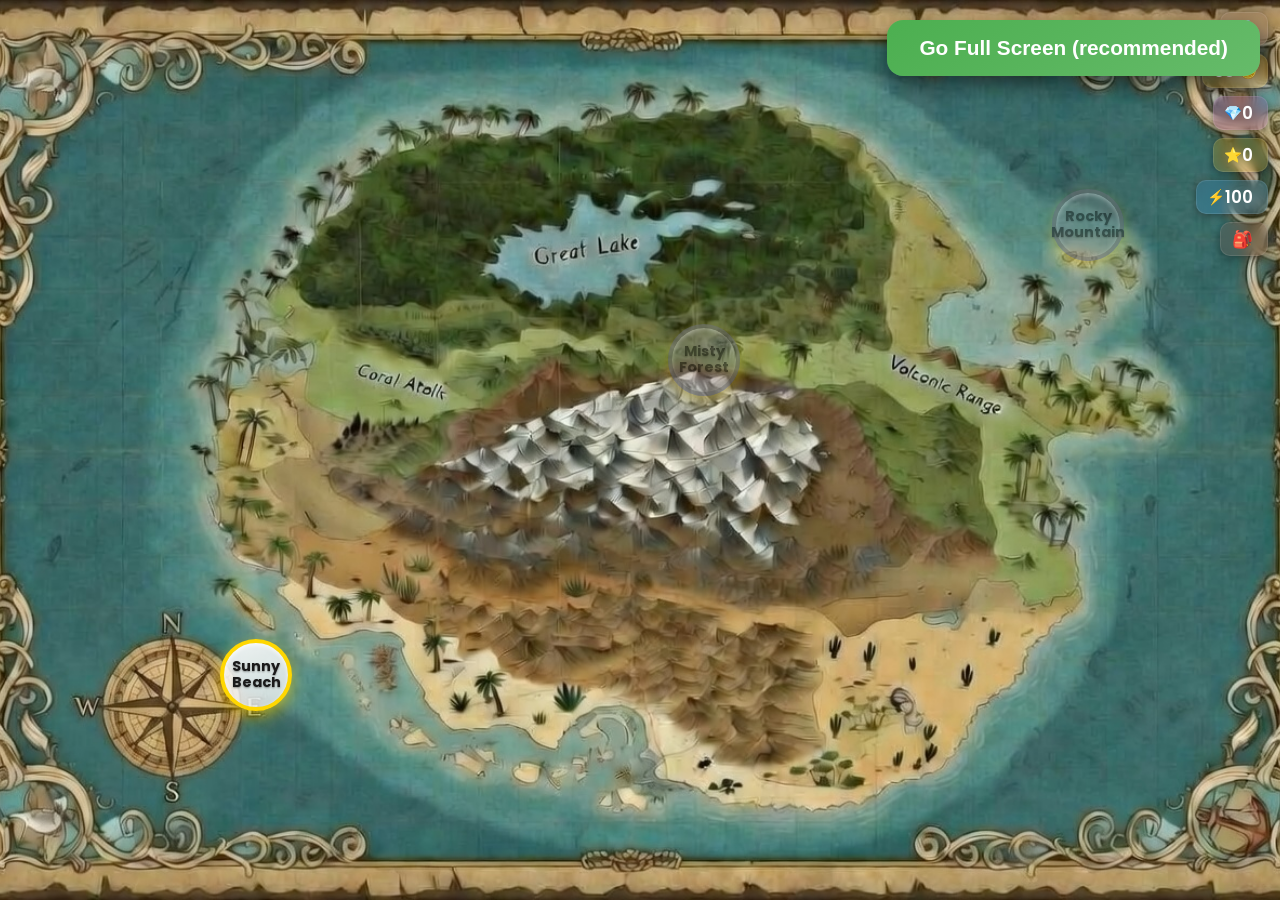
<file: index.html>
<!DOCTYPE html>
<html lang="en">
<head>
  <meta charset="UTF-8">
  <meta name="viewport" content="width=device-width, initial-scale=1.0, maximum-scale=1.0, user-scalable=no, viewport-fit=cover">

  <!-- Mobile / PWA hints -->
  <meta name="theme-color" content="#2E7D32">
  <meta name="apple-mobile-web-app-capable" content="yes">
  <meta name="apple-mobile-web-app-status-bar-style" content="black-translucent">
  <meta name="mobile-web-app-capable" content="yes">

  <title>Guerrilla Gardening</title>

  <!-- PWA manifest (leave included for now – create manifest.json later) -->
  <link rel="manifest" href="manifest.json">

  <!-- Icons (placeholders – replace with real files later) -->
  <link rel="icon" href="assets/icon-192.png" sizes="192x192">
  <link rel="apple-touch-icon" href="assets/icon-192.png">

  <!-- Fonts (optional) -->
  <link href="https://fonts.googleapis.com/css2?family=Poppins:wght@700;800&display=swap" rel="stylesheet">

  <link rel="stylesheet" href="styles.css">
</head>
<body>

  <!-- Fullscreen trigger button – visible until fullscreen is activated -->
  <button id="fullscreen-btn">Go Full Screen (recommended)</button>

  <!-- Portrait orientation warning overlay -->
  <div id="portrait-warning">
    Please rotate your device to landscape mode for the best experience
  </div>

  <!-- Fixed UI overlay – always visible -->
 <div id="ui-overlay">
  <!-- Single vertical stack – all HUD elements together on right -->
  <div class="hud-right-stack">
    <!-- Toolbox (top) -->
    <div class="hud-badge hud-toolbox">
      <span id="toolbox-icon">🛠️</span>
    </div>

    <!-- Coins -->
    <div class="hud-badge hud-coins">
      <span id="coins-display">0</span> 🪙
    </div>

    <!-- Diamonds -->
    <div class="hud-badge hud-diamonds">
      💎 <span id="diamonds-display">0</span>
    </div>

    <!-- Stars -->
    <div class="hud-badge hud-stars">
      ⭐ <span id="stars-display">0</span>
    </div>

    <!-- Energy -->
    <div class="hud-badge hud-energy">
      ⚡ <span id="energy-display">100</span>
    </div>

    <!-- Inventory (bottom) -->
    <div class="hud-badge hud-inventory">
      <span id="inventory-icon">🎒</span>
    </div>
  </div>
</div>
  <!-- Main game viewport -->
  <div id="map-viewport">
    <div id="map-container">
      <div id="game-container">
        <!-- All dynamic content is injected here -->
      </div>
    </div>
  </div>

<script type="module" src="js/main.js">
  if ('serviceWorker' in navigator) {
    window.addEventListener('load', () => {
      navigator.serviceWorker.register('/guerrilla-gardeningv2/sw.js')
        .then(reg => {
          console.log('Service Worker registered with scope:', reg.scope);
        })
        .catch(err => {
          console.error('Service Worker registration failed:', err);
        });
    });
  }
</script>
</body>
</html>
</file>
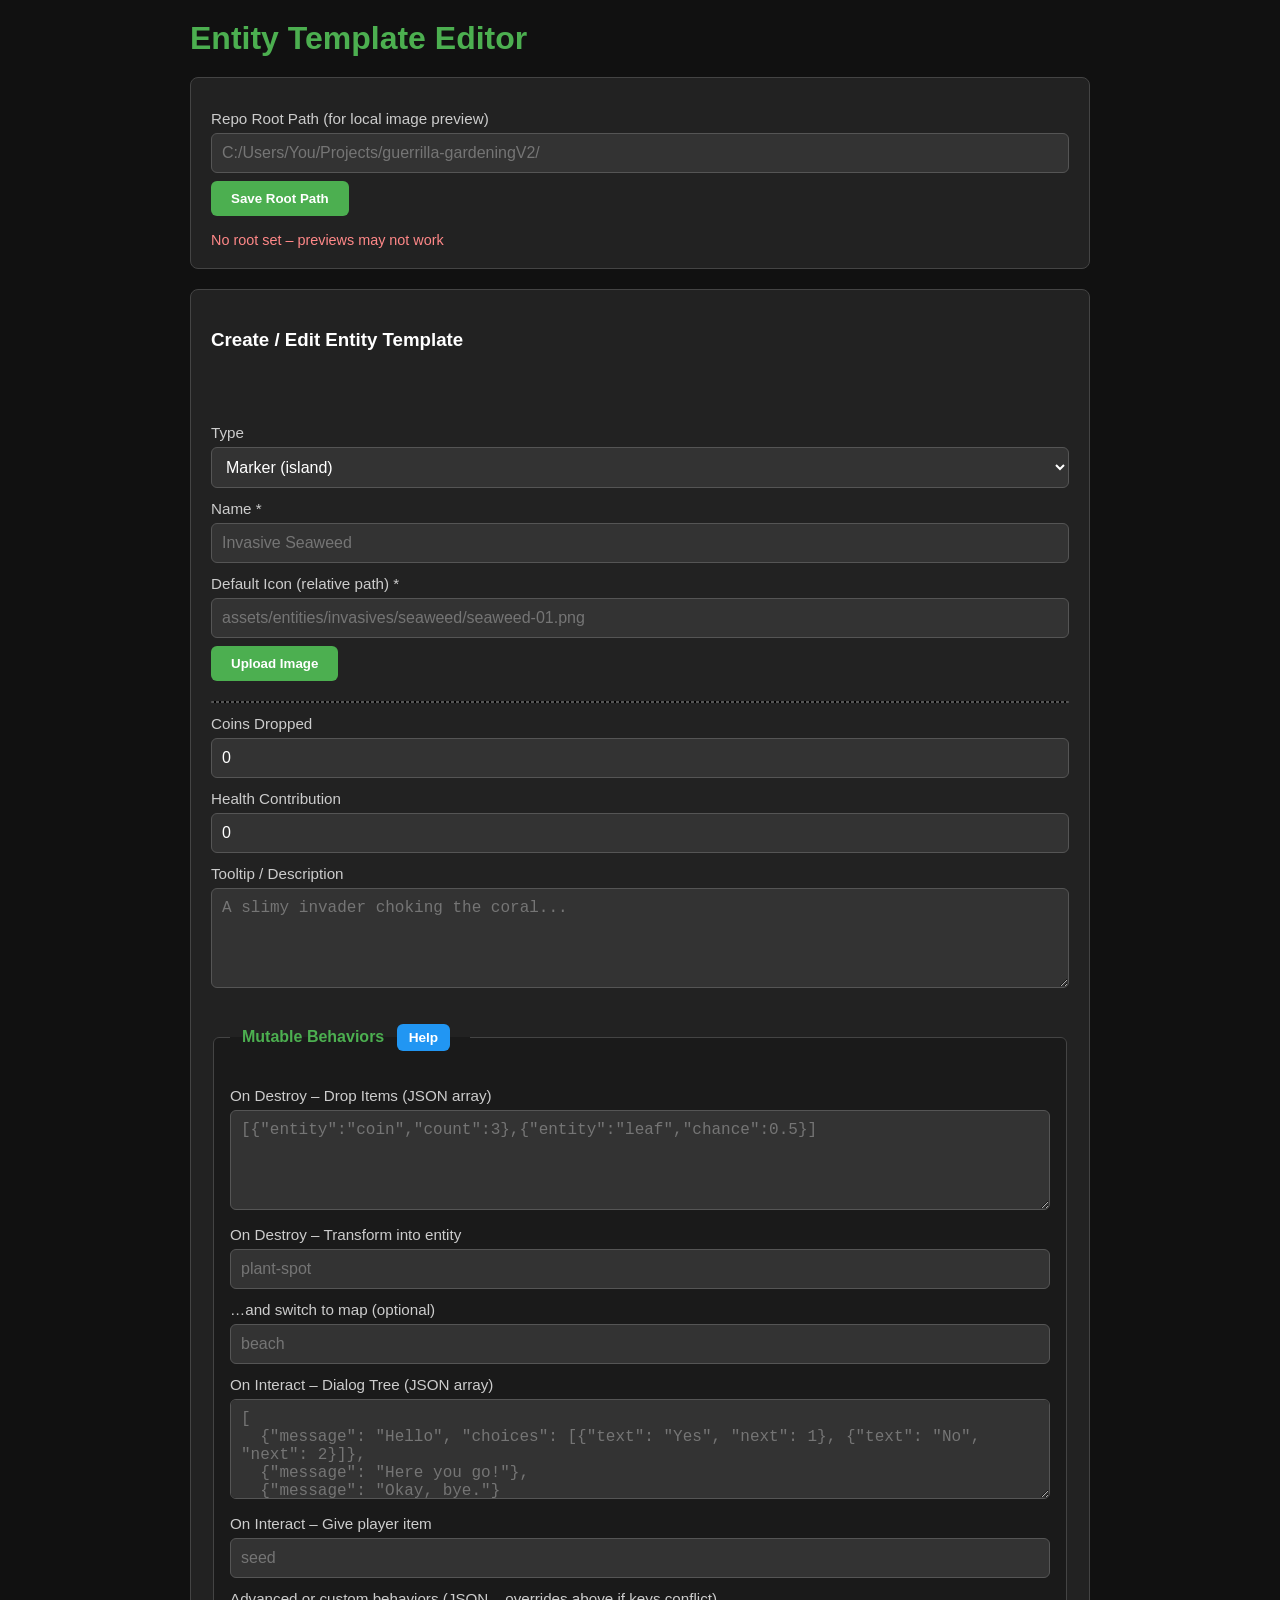
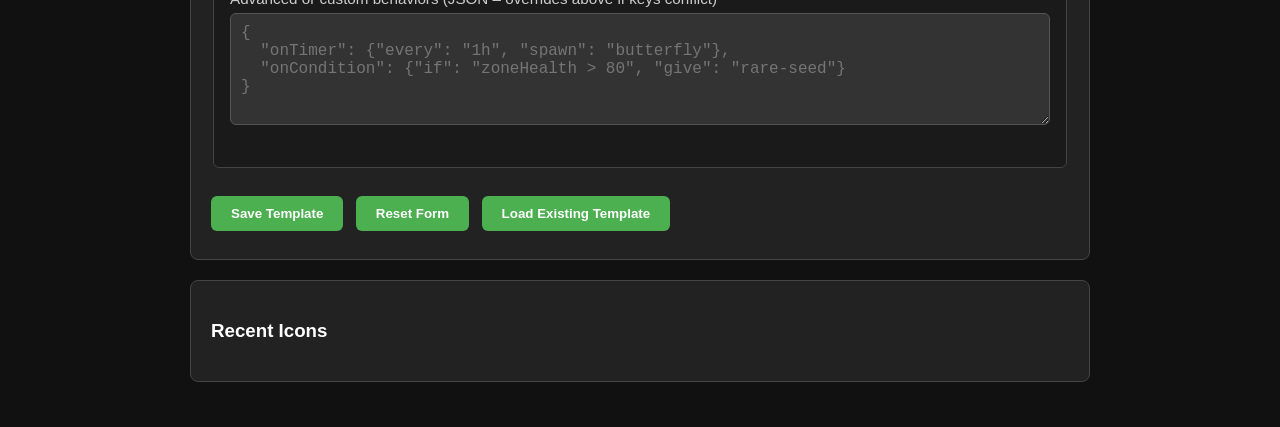
<file: edit-entities.html>
<!DOCTYPE html>
<html lang="en">
<head>
<meta charset="UTF-8" />
<title>Guerrilla Gardening - Entity Template Editor</title>
<style>
  body {
    margin: 0;
    font-family: Arial, sans-serif;
    background: #111;
    color: white;
    min-height: 100vh;
    padding: 20px;
    box-sizing: border-box;
  }
  h1 { margin: 0 0 20px; color: #4CAF50; }
  .container { max-width: 900px; margin: 0 auto; }
  .section {
    background: #222;
    padding: 20px;
    border-radius: 8px;
    margin-bottom: 20px;
    border: 1px solid #444;
  }
  label { display: block; margin: 12px 0 6px; font-size: 0.95rem; color: #ccc; }
  input[type="text"], input[type="number"], select, textarea {
    width: 100%;
    padding: 10px;
    background: #333;
    border: 1px solid #555;
    border-radius: 6px;
    color: white;
    font-size: 1rem;
    box-sizing: border-box;
  }
  textarea { min-height: 100px; resize: vertical; }
  button {
    padding: 10px 20px;
    margin: 8px 8px 8px 0;
    border: none;
    border-radius: 6px;
    background: #4CAF50;
    color: white;
    font-weight: bold;
    cursor: pointer;
  }
  button:hover { background: #66BB6A; }
  button.danger { background: #c62828; }
  button.danger:hover { background: #e53935; }
  #icon-preview {
    margin-top: 12px;
    max-height: 180px;
    overflow: hidden;
    border: 1px dashed #555;
    border-radius: 6px;
    background: #000;
    text-align: center;
  }
  #icon-preview img {
    max-width: 100%;
    max-height: 180px;
    object-fit: contain;
  }
  #error, #success { font-size: 0.9rem; margin: 8px 0; min-height: 1.2em; }
  #error { color: #ff7777; }
  #success { color: #88ff88; }
  #recent-files { margin-top: 12px; }
  .recent-item {
    padding: 8px;
    background: #333;
    margin: 4px 0;
    border-radius: 6px;
    cursor: pointer;
    font-size: 0.9rem;
  }
  .recent-item:hover { background: #444; }
  fieldset { border:1px solid #444; padding:16px; border-radius:6px; background:#1a1a1a; margin-top:24px; }
  legend { padding:0 12px; font-weight:bold; color:#4CAF50; }
  #mutable-validation { font-size:0.85rem; min-height:1.2em; margin-top:6px; }
  #help-btn { background:#2196F3; font-size:0.85rem; padding:6px 12px; margin-left:8px; }
  #help-btn:hover { background:#42A5F5; }
  #overlay {
    display: none;
    position: fixed;
    inset: 0;
    background: rgba(0,0,0,0.7);
    z-index: 999;
  }
  #help-modal {
    display: none;
    position: fixed;
    top: 50%;
    left: 50%;
    transform: translate(-50%, -50%);
    background: #222;
    padding: 24px;
    border-radius: 12px;
    border: 1px solid #444;
    max-width: 80%;
    max-height: 80vh;
    overflow-y: auto;
    box-shadow: 0 0 20px rgba(0,0,0,0.8);
    z-index: 1000;
  }
  #help-modal h3 { color: #4CAF50; margin-bottom: 16px; }
  #help-modal pre { background: #333; padding: 12px; border-radius: 6px; overflow-x: auto; font-size: 0.9rem; }
  #help-modal ul { margin-left: 20px; }
  #close-help { background: #c62828; margin-top: 16px; float: right; }
</style>
</head>
<body>

<div class="container">
  <h1>Entity Template Editor</h1>

  <div class="section">
    <label>Repo Root Path (for local image preview)</label>
    <input type="text" id="repo-root" placeholder="C:/Users/You/Projects/guerrilla-gardeningV2/" />
    <button id="save-root">Save Root Path</button>
    <div id="root-status" style="margin-top:8px; font-size:0.9rem;"></div>
  </div>

  <div class="section">
    <h3>Create / Edit Entity Template</h3>
    <div id="error" class="error"></div>
    <div id="success"></div>

    <label>Type</label>
    <select id="temp-type">
      <option value="marker">Marker (island)</option>
      <option value="invasive">Invasive</option>
      <option value="pickup">Pickup</option>
      <option value="transition">Zone Transition</option>
      <option value="critter">Critter / NPC</option>
      <option value="plant-spot">Plant Spot</option>
      <option value="seed">Seed</option>
    </select>

    <label>Name *</label>
    <input type="text" id="temp-name" placeholder="Invasive Seaweed" required />

    <label>Default Icon (relative path) *</label>
    <input type="text" id="temp-icon" placeholder="assets/entities/invasives/seaweed/seaweed-01.png" required />
    <button id="icon-upload-btn">Upload Image</button>
    <input type="file" id="icon-upload" accept="image/*" style="display:none;" />
    <div id="icon-preview"></div>

    <label>Coins Dropped</label>
    <input type="number" id="temp-coins" min="0" value="0" step="1" />

    <label>Health Contribution</label>
    <input type="number" id="temp-health" min="0" value="0" step="1" />

    <label>Tooltip / Description</label>
    <textarea id="temp-tooltip" placeholder="A slimy invader choking the coral..."></textarea>

    <fieldset>
      <legend>Mutable Behaviors <button id="help-btn">Help</button></legend>

      <label>On Destroy – Drop Items (JSON array)</label>
      <textarea id="mutable-drop" rows="3" placeholder='[{"entity":"coin","count":3},{"entity":"leaf","chance":0.5}]'></textarea>

      <label>On Destroy – Transform into entity</label>
      <input type="text" id="mutable-transform-to" placeholder="plant-spot" />

      <label>…and switch to map (optional)</label>
      <input type="text" id="mutable-transform-map" placeholder="beach" />

      <label>On Interact – Dialog Tree (JSON array)</label>
      <textarea id="mutable-dialog" rows="4" placeholder='[
  {"message": "Hello", "choices": [{"text": "Yes", "next": 1}, {"text": "No", "next": 2}]},
  {"message": "Here you go!"},
  {"message": "Okay, bye."}
]'></textarea>

      <label>On Interact – Give player item</label>
      <input type="text" id="mutable-give-item" placeholder="seed" />

      <label>Advanced or custom behaviors (JSON – overrides above if keys conflict)</label>
      <textarea id="temp-mutable" rows="5" placeholder='{
  "onTimer": {"every": "1h", "spawn": "butterfly"},
  "onCondition": {"if": "zoneHealth > 80", "give": "rare-seed"}
}'></textarea>
      <div id="mutable-validation"></div>
    </fieldset>

    <div style="margin-top:20px;">
      <button id="save-template">Save Template</button>
      <button id="clear-form">Reset Form</button>
      <button id="load-template-btn">Load Existing Template</button>
      <input type="file" id="load-template" accept=".json" style="display:none;" />
    </div>
  </div>

  <div class="section">
    <h3>Recent Icons</h3>
    <div id="recent-files"></div>
  </div>
</div>

<div id="overlay" onclick="closeHelp()"></div>
<div id="help-modal">
  <h3>Advanced Mutable Behaviors JSON</h3>

  <p>This textarea lets you define custom or complex behaviors that extend or override the structured fields. Use valid JSON object format. Keys are events/actions, values are objects with details.</p>

  <p><strong>Basic Syntax</strong>:</p>
  <pre>{
  "onEvent": {
    "action": "value",
    "anotherAction": {"key": "detail"}
  }
}</pre>

  <p><strong>Common Events</strong>:</p>
  <ul>
    <li>"onDestroy": Triggers when entity is destroyed/removed</li>
    <li>"onInteract": Triggers on player tap</li>
    <li>"onTimer": Time-based (e.g., growth)</li>
    <li>"onCondition": Conditional checks</li>
  </ul>

  <p><strong>Common Actions</strong>:</p>
  <ul>
    <li>"drop": Array of items to drop (overrides structured drop field)</li>
    <li>"transform": Object with "to" (new entity) and optional "map" (switch map)</li>
    <li>"dialogTree": Array of dialog nodes (overrides structured dialog)</li>
    <li>"giveItem": String of item to add to inventory (overrides structured give)</li>
    <li>"spawn": String of entity to spawn</li>
    <li>"every": String like "1h" for timers</li>
    <li>"if": String condition like "zoneHealth > 80"</li>
  </ul>

  <p><strong>Dialog Tree Examples – Ready to Copy-Paste</strong></p>

  <p><strong>1. Simple linear dialog</strong></p>
  <pre id="dlg1">[
  {"message": "The ancient tree whispers..."},
  {"message": "Protect the island, young gardener."},
  {"message": "Take this seed as thanks."}
]</pre>
  <button onclick="copyToClipboard('dlg1')">Copy</button>

  <p><strong>2. One question with two endings</strong></p>
  <pre id="dlg2">[
  {
    "message": "Do you want to help restore the beach?",
    "choices": [
      {"text": "Yes, show me how!", "next": 1},
      {"text": "Not now", "next": 2}
    ]
  },
  {"message": "Great! Here's a watering can."},
  {"message": "Come back when you're ready."}
]</pre>
  <button onclick="copyToClipboard('dlg2')">Copy</button>

  <p><strong>3. Branching with item reward</strong></p>
  <pre id="dlg3">[
  {
    "message": "The forest is choked with vines...",
    "choices": [
      {"text": "I'll clear them!", "next": 1, "giveItem": "shovel"},
      {"text": "I can't right now", "next": 2}
    ]
  },
  {"message": "Thank you! Take this shovel and start cutting."},
  {"message": "The vines grow stronger each day... good luck."}
]</pre>
  <button onclick="copyToClipboard('dlg3')">Copy</button>

  <p><strong>4. Multi-step conversation</strong></p>
  <pre id="dlg4">[
  {
    "message": "Who goes there?",
    "choices": [
      {"text": "Just a gardener", "next": 1},
      {"text": "A warrior!", "next": 3},
      {"text": "Leave me alone", "next": 2}
    ]
  },
  {"message": "Ah, a friend of the earth. Take this leaf."},
  {"message": "As you wish..."},
  {
    "message": "A warrior? Prove it — defeat the thistle!",
    "choices": [
      {"text": "Challenge accepted!", "next": 4},
      {"text": "Maybe later", "next": 2}
    ]
  },
  {"message": "Return when the thistle is gone."}
]</pre>
  <button onclick="copyToClipboard('dlg4')">Copy</button>

  <p><strong>5. Complex conditional NPC dialog</strong></p>
  <pre id="dlg5">[
  {
    "message": "Have you cleared the beach yet?",
    "choices": [
      {
        "text": "Yes!",
        "condition": "zoneHealth.beach > 70",
        "next": 1,
        "giveItem": "rare-seed"
      },
      {
        "text": "Not yet",
        "next": 2
      }
    ]
  },
  {"message": "Wonderful! Here's a rare seed for your efforts."},
  {"message": "Come back when the beach is healthier."}
]</pre>
  <button onclick="copyToClipboard('dlg5')">Copy</button>

  <p><strong>Tips for dialog trees</strong>:</p>
  <ul>
    <li>"message": What is said</li>
    <li>"choices": Array of player options</li>
    <li>"text": What player sees</li>
    <li>"next": Index of next node (0 = first message)</li>
    <li>Optional: "giveItem", "condition", etc. inside choices</li>
    <li>No choices = linear dialog (click to continue)</li>
  </ul>

  <p><strong>Validation & Errors</strong>:</p>
  <ul>
    <li>Invalid JSON in advanced area is ignored (warning shown)</li>
    <li>Use jsonlint.com if syntax is tricky</li>
    <li>Game must implement support for new keys (e.g., "condition")</li>
  </ul>

  <button id="close-help">Close</button>
</div>

<script>
// ─── State ──────────────────────────────────────────────────────────────────────
let currentEditingId = null;
let repoRoot = localStorage.getItem('repoRoot') || '';
let recentFiles = JSON.parse(localStorage.getItem('recentFiles') || '[]');

// ─── Path Normalization ────────────────────────────────────────────────────────
function normalizeToRelative(rawPath) {
  if (!rawPath) return '';
  let path = rawPath.trim();
  path = path.replace(/^["']+/, '').replace(/["']+$/, '');
  path = path.replace(/^file:\/{2,3}/i, '');
  path = path.replace(/\\/g, '/');

  if (repoRoot) {
    const normalizedRoot = repoRoot.replace(/\\/g, '/').replace(/\/+$/, '');
    if (path.includes(normalizedRoot)) {
      path = path.split(normalizedRoot)[1] || path;
      path = path.replace(/^[/\\]+/, '');
    }
  }

  if (!path.startsWith('assets/') && path.includes('assets')) {
    path = 'assets/' + path.split('assets')[1].replace(/^[/\\]+/, '');
  }

  return path;
}

function updateRootStatus() {
  const status = document.getElementById("root-status");
  status.textContent = repoRoot ? `Root set: ${repoRoot}` : "No root set – previews may not work";
  status.style.color = repoRoot ? "#8f8" : "#f88";
}

// ─── Save Repo Root ────────────────────────────────────────────────────────────
document.getElementById("save-root").addEventListener("click", () => {
  let val = document.getElementById("repo-root").value.trim();
  val = val.replace(/\\/g, '/').replace(/\/+$/, '');
  localStorage.setItem('repoRoot', val);
  repoRoot = val;
  updateRootStatus();
});

// ─── Recent Files ──────────────────────────────────────────────────────────────
function addToRecent(path) {
  path = normalizeToRelative(path);
  if (!path) return;
  recentFiles = recentFiles.filter(p => p !== path);
  recentFiles.unshift(path);
  recentFiles = recentFiles.slice(0, 10);
  localStorage.setItem('recentFiles', JSON.stringify(recentFiles));
  renderRecentFiles();
}

function renderRecentFiles() {
  const container = document.getElementById("recent-files");
  container.innerHTML = "";
  recentFiles.forEach(path => {
    const item = document.createElement("div");
    item.className = "recent-item";
    item.textContent = path;
    item.title = "Click to load into icon field";
    item.addEventListener("click", () => {
      document.getElementById("temp-icon").value = path;
      loadImagePreview(path);
    });
    container.appendChild(item);
  });
}

// ─── Load Image Preview ────────────────────────────────────────────────────────
function loadImagePreview(relativePath) {
  const preview = document.getElementById("icon-preview");
  preview.innerHTML = "";
  if (!relativePath) return;

  let fullUrl = relativePath;
  if (repoRoot && !relativePath.startsWith('http') && !relativePath.startsWith('data:')) {
    fullUrl = `file:///${repoRoot}/${relativePath}`;
  }

  const img = document.createElement("img");
  img.src = fullUrl;
  img.alt = "Icon preview";
  img.style.maxWidth = "100%";
  img.style.maxHeight = "180px";
  img.style.objectFit = "contain";

  img.onerror = () => {
    preview.innerHTML = `<p style="color:#f88; padding:10px;">Cannot load preview<br>(check path or repo root)</p>`;
  };

  preview.appendChild(img);
}

// ─── Live Normalization + Preview + Recent on Icon Field ──────────────────────
const iconInput = document.getElementById("temp-icon");

["input", "change", "paste"].forEach(eventType => {
  iconInput.addEventListener(eventType, (e) => {
    if (eventType === "paste") {
      setTimeout(processIconInput, 0);
    } else {
      processIconInput();
    }
  });
});

function processIconInput() {
  const raw = iconInput.value;
  const cleaned = normalizeToRelative(raw);
  if (cleaned !== raw) {
    iconInput.value = cleaned;
  }
  loadImagePreview(cleaned);
  addToRecent(cleaned);
}

// ─── Upload Image ──────────────────────────────────────────────────────────────
document.getElementById("icon-upload-btn").addEventListener("click", () => {
  document.getElementById("icon-upload").click();
});

document.getElementById("icon-upload").addEventListener("change", (e) => {
  const file = e.target.files[0];
  if (!file) return;

  const previewUrl = URL.createObjectURL(file);
  document.getElementById("icon-preview").innerHTML = `<img src="${previewUrl}" alt="preview">`;

  let relative = normalizeToRelative(file.path || file.name);
  if (!relative.includes('assets/')) {
    relative = `assets/entities/uploaded/${file.name}`;
  }

  iconInput.value = relative;
  addToRecent(relative);
});

// ─── Live Validation for Advanced Textarea ────────────────────────────────────
document.getElementById("temp-mutable").addEventListener("input", () => {
  const ta = document.getElementById("temp-mutable");
  const msg = document.getElementById("mutable-validation");
  const text = ta.value.trim();
  if (!text) {
    msg.textContent = "";
    return;
  }
  try {
    JSON.parse(text);
    msg.textContent = "Advanced JSON valid ✓";
    msg.style.color = "#88ff88";
  } catch (err) {
    msg.textContent = "Invalid JSON: " + err.message;
    msg.style.color = "#ff7777";
  }
});

// ─── Help Modal ────────────────────────────────────────────────────────────────
function openHelp() {
  document.getElementById("overlay").style.display = "block";
  document.getElementById("help-modal").style.display = "block";
}

function closeHelp() {
  document.getElementById("overlay").style.display = "none";
  document.getElementById("help-modal").style.display = "none";
}

document.getElementById("help-btn").addEventListener("click", openHelp);
document.getElementById("close-help").addEventListener("click", closeHelp);

// ─── Save Template ─────────────────────────────────────────────────────────────
document.getElementById("save-template").addEventListener("click", () => {
  const name = document.getElementById("temp-name").value.trim();
  const icon = normalizeToRelative(document.getElementById("temp-icon").value.trim());

  if (!name || !icon) {
    document.getElementById("error").textContent = "Name and Icon path are required.";
    return;
  }

  document.getElementById("error").textContent = "";

  // Collect structured mutable
  const mutable = {
    onDestroy: {
      drop: safeParse(document.getElementById("mutable-drop").value),
      transform: {
        to: document.getElementById("mutable-transform-to").value.trim() || undefined,
        map: document.getElementById("mutable-transform-map").value.trim() || undefined
      }
    },
    onInteract: {
      dialogTree: safeParse(document.getElementById("mutable-dialog").value),
      giveItem: document.getElementById("mutable-give-item").value.trim() || undefined
    }
  };

  // Parse advanced JSON and merge (advanced overrides)
  let advanced = {};
  const advancedText = document.getElementById("temp-mutable").value.trim();
  if (advancedText) {
    try {
      advanced = JSON.parse(advancedText);
      mergeDeep(mutable, advanced);
    } catch (err) {
      document.getElementById("mutable-validation").textContent = "Advanced JSON invalid – ignored.";
      document.getElementById("mutable-validation").style.color = "#ff7777";
    }
  }

  const template = {
    type: document.getElementById("temp-type").value,
    name,
    icon,
    coins: parseInt(document.getElementById("temp-coins").value) || 0,
    health: parseInt(document.getElementById("temp-health").value) || 0,
    tooltip: document.getElementById("temp-tooltip").value.trim(),
    mutable
  };

  // Auto-suggest filename
  let suggested = name.toLowerCase().replace(/[^a-z0-9]/gi, '-') + '.json';
  suggested = prompt("Save template as:", suggested);

  if (!suggested) return;

  const blob = new Blob([JSON.stringify(template, null, 2)], { type: "application/json" });
  const url = URL.createObjectURL(blob);
  const a = document.createElement("a");
  a.href = url;
  a.download = suggested;
  a.click();
  URL.revokeObjectURL(url);

  document.getElementById("success").textContent = "Saved as " + suggested;
  setTimeout(() => document.getElementById("success").textContent = "", 4000);
});

// ─── Reset Form ────────────────────────────────────────────────────────────────
document.getElementById("clear-form").addEventListener("click", () => {
  document.getElementById("temp-type").value = "invasive";
  document.getElementById("temp-name").value = "";
  document.getElementById("temp-icon").value = "";
  document.getElementById("temp-coins").value = "0";
  document.getElementById("temp-health").value = "0";
  document.getElementById("temp-tooltip").value = "";
  document.getElementById("mutable-drop").value = "";
  document.getElementById("mutable-transform-to").value = "";
  document.getElementById("mutable-transform-map").value = "";
  document.getElementById("mutable-dialog").value = "";
  document.getElementById("mutable-give-item").value = "";
  document.getElementById("temp-mutable").value = "";
  document.getElementById("icon-preview").innerHTML = "";
  document.getElementById("error").textContent = "";
  document.getElementById("success").textContent = "Form reset.";
  document.getElementById("mutable-validation").textContent = "";
  setTimeout(() => document.getElementById("success").textContent = "", 2000);
});

// ─── Load Existing Template ────────────────────────────────────────────────────
document.getElementById("load-template-btn").addEventListener("click", () => {
  document.getElementById("load-template").click();
});

document.getElementById("load-template").addEventListener("change", (e) => {
  const file = e.target.files[0];
  if (!file) return;

  const reader = new FileReader();
  reader.onload = (ev) => {
    try {
      const template = JSON.parse(ev.target.result);

      document.getElementById("temp-type").value = template.type || "invasive";
      document.getElementById("temp-name").value = template.name || "";
      document.getElementById("temp-icon").value = template.icon || "";
      document.getElementById("temp-coins").value = template.coins || 0;
      document.getElementById("temp-health").value = template.health || 0;
      document.getElementById("temp-tooltip").value = template.tooltip || "";

      // Populate structured mutable
      const m = template.mutable || {};
      document.getElementById("mutable-drop").value = JSON.stringify(m.onDestroy?.drop || [], null, 2);
      document.getElementById("mutable-transform-to").value = m.onDestroy?.transform?.to || "";
      document.getElementById("mutable-transform-map").value = m.onDestroy?.transform?.map || "";
      document.getElementById("mutable-dialog").value = JSON.stringify(m.onInteract?.dialogTree || [], null, 2);
      document.getElementById("mutable-give-item").value = m.onInteract?.giveItem || "";

      // Advanced mutable
      const advanced = { ...m };
      delete advanced.onDestroy;
      delete advanced.onInteract;
      document.getElementById("temp-mutable").value = Object.keys(advanced).length > 0 ? JSON.stringify(advanced, null, 2) : "";

      processIconInput();

      document.getElementById("success").textContent = `Loaded: ${file.name}`;
      setTimeout(() => document.getElementById("success").textContent = "", 4000);
      document.getElementById("error").textContent = "";
      document.getElementById("mutable-validation").textContent = "";
    } catch (err) {
      document.getElementById("error").textContent = "Invalid template JSON: " + err.message;
      document.getElementById("success").textContent = "";
      console.error("Load error:", err);
    }
  };
  reader.readAsText(file);
});

// ─── Safe Parse ────────────────────────────────────────────────────────────────
function safeParse(text, defaultValue = []) {
  if (!text.trim()) return defaultValue;
  try {
    const parsed = JSON.parse(text);
    return parsed;
  } catch {
    return defaultValue;
  }
}

// ─── Merge Deep ────────────────────────────────────────────────────────────────
function mergeDeep(target, source) {
  for (const key in source) {
    if (source.hasOwnProperty(key)) {
      if (typeof source[key] === 'object' && source[key] !== null && !Array.isArray(source[key])) {
        target[key] = mergeDeep(target[key] || {}, source[key]);
      } else {
        target[key] = source[key];
      }
    }
  }
  return target;
}

// ─── Copy to Clipboard Helper ─────────────────────────────────────────────────
function copyToClipboard(elementId) {
  const text = document.getElementById(elementId).textContent;
  navigator.clipboard.writeText(text).then(() => {
    alert("Copied to clipboard!");
  }).catch(err => {
    console.error("Copy failed", err);
    alert("Copy failed – please select and copy manually.");
  });
}

// ─── Init ──────────────────────────────────────────────────────────────────────
updateRootStatus();
renderRecentFiles();
</script>
</body>
</html>
</file>
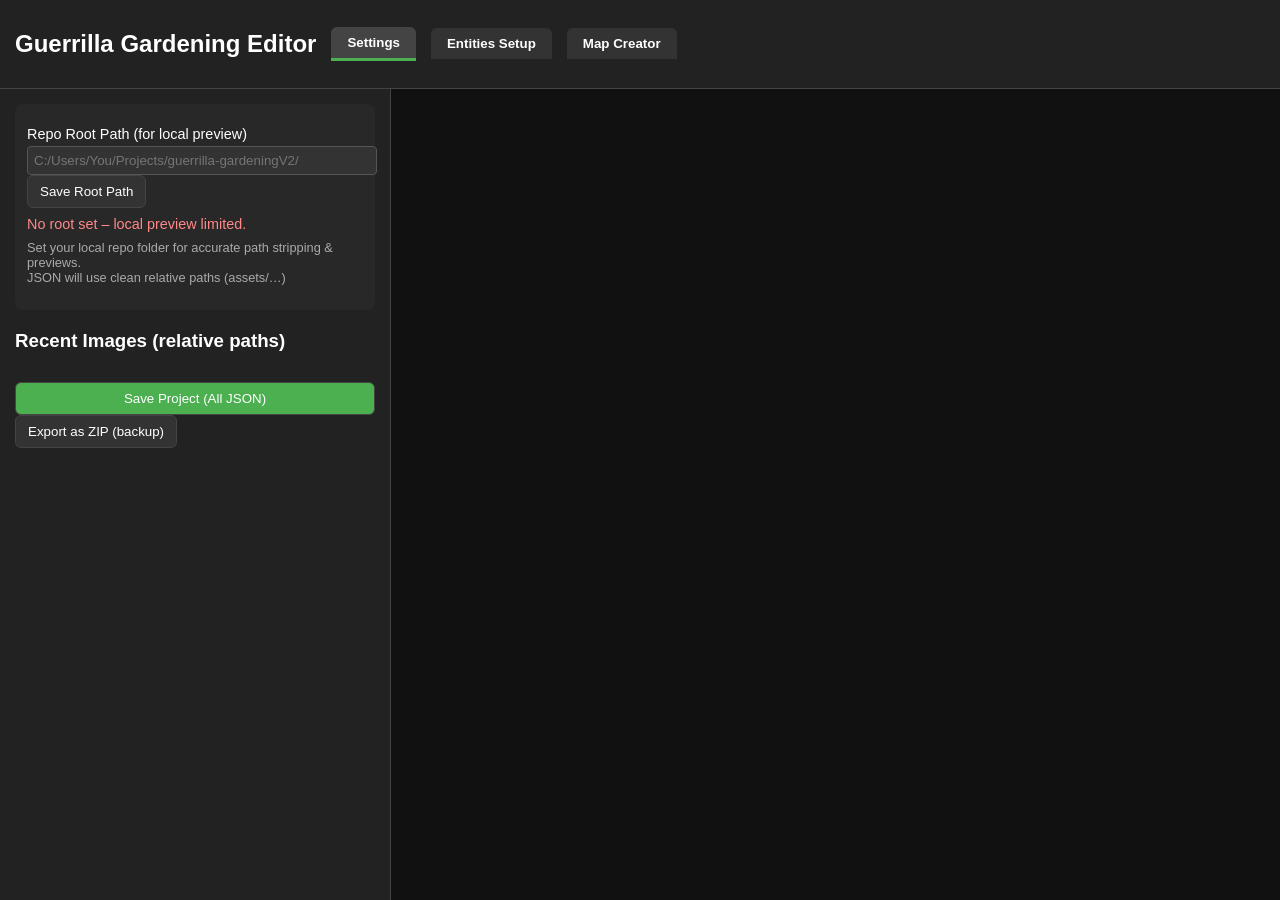
<file: editor.html>
<!DOCTYPE html>
<html lang="en">
<head>
<meta charset="UTF-8" />
<title>Guerrilla Gardening Editor - Full</title>
<style>
  body { margin:0; font-family:Arial,sans-serif; background:#111; color:white; height:100vh; display:flex; flex-direction:column; overflow:hidden; }
  header { background:#222; padding:10px 15px; display:flex; gap:15px; align-items:center; flex-wrap:wrap; border-bottom:1px solid #444; z-index:100; }
  button, input, select, textarea { padding:8px 12px; border-radius:6px; border:1px solid #444; background:#333; color:white; cursor:pointer; }
  button:hover { background:#444; }
  .tab-btn { padding:8px 16px; background:#333; border:none; border-radius:6px 6px 0 0; cursor:pointer; font-weight:bold; }
  .tab-btn.active { background:#444; border-bottom:3px solid #4CAF50; }
  #main { flex:1; display:flex; overflow:hidden; }
  #sidebar { width:360px; background:#222; padding:15px; overflow-y:auto; border-right:1px solid #444; }
  #template-list, #entity-list, #map-list { margin:15px 0; }
  .entity-item, .template-item, .map-item { padding:8px; margin:4px 0; background:#333; border-radius:6px; cursor:pointer; }
  .entity-item:hover, .template-item:hover, .map-item:hover { background:#444; }
  .entity-item.selected, .template-item.selected, .map-item.selected { background:#555; border-left:4px solid #4CAF50; }
  label { display:block; margin:10px 0 4px; font-size:0.9rem; }
  input[type="text"], input[type="number"], select, textarea { width:100%; padding:6px; background:#333; border:1px solid #555; color:white; border-radius:4px; }
  textarea { min-height:80px; resize:vertical; }
  #project-section { margin-bottom:20px; padding:12px; background:#282828; border-radius:8px; }
  #project-status { font-size:0.9rem; margin-top:8px; }
  #recent-files { margin-top:10px; }
  .recent-item { padding:6px; background:#333; margin:4px 0; border-radius:4px; cursor:pointer; font-size:0.85rem; }
  .recent-item:hover { background:#444; }
  #canvas-wrapper { flex:1; position:relative; overflow:hidden; background:#000; touch-action:none; }
  #canvas { position:absolute; inset:0; width:100%; height:100%; background-size:contain; background-position:center; background-repeat:no-repeat; transform-origin:0 0; transition:transform 0.1s ease-out; }
  .entity { position:absolute; cursor:move; min-width:40px; min-height:40px; background:rgba(0,255,100,0.6); border-radius:50%; border:3px solid #0f0; display:flex; align-items:center; justify-content:center; font-size:10px; font-weight:bold; color:black; box-shadow:0 0 8px rgba(0,0,0,0.6); user-select:none; z-index:10; overflow:hidden; }
  .entity img { width:100%; height:100%; object-fit:contain; }
  .entity.selected { border-color:yellow; box-shadow:0 0 12px yellow; }
  .entity.locked { background:rgba(150,150,150,0.6); border-color:gray; }
  .tab-content { flex:1; display:none; }
  .tab-content.active { display:flex; }
  .save-btn { background:#4CAF50 !important; margin-top:12px; width:100%; }
  .error { color:#ff7777; font-size:0.85rem; margin-top:4px; }
</style>
</head>
<body>

<header>
  <h2>Guerrilla Gardening Editor</h2>
  <button id="settings-tab" class="tab-btn active">Settings</button>
  <button id="entities-tab" class="tab-btn">Entities Setup</button>
  <button id="map-tab" class="tab-btn">Map Creator</button>
</header>

<div id="main">
  <div id="settings-content" class="tab-content active">
    <div id="sidebar">
      <div id="project-section">
        <label>Repo Root Path (for local preview)</label>
        <input type="text" id="repo-root" placeholder="C:/Users/You/Projects/guerrilla-gardeningV2/" />
        <button id="save-root">Save Root Path</button>
        <div id="project-status" style="margin-top:8px;">No root set – local preview limited.</div>
        <p style="font-size:0.8rem; color:#aaa; margin-top:8px;">
          Set your local repo folder for accurate path stripping & previews.<br>
          JSON will use clean relative paths (assets/…)
        </p>
      </div>

      <h3>Recent Images (relative paths)</h3>
      <div id="recent-files"></div>

      <button id="save-project" class="save-btn">Save Project (All JSON)</button>
      <button id="export-zip-fallback">Export as ZIP (backup)</button>
    </div>
  </div>

  <div id="entities-content" class="tab-content">
    <div id="sidebar">
      <button id="add-template">Add New Entity Template</button>
      <h3>Entity Templates</h3>
      <div id="template-list"></div>
    </div>
    <div id="properties" style="flex:1; padding:20px; overflow-y:auto; display:none;">
      <h2>Edit Template</h2>
      <div id="template-error" class="error"></div>

      <label>Type</label>
      <select id="temp-type">
        <option value="marker">Marker (island)</option>
        <option value="invasive">Invasive</option>
        <option value="pickup">Pickup</option>
        <option value="transition">Zone Transition</option>
        <option value="critter">Critter / NPC</option>
        <option value="plant-spot">Plant Spot</option>
        <option value="seed">Seed</option>
      </select>

      <label>Name *</label>
      <input type="text" id="temp-name" required />

      <label>Default Icon (relative) *</label>
      <input type="text" id="temp-icon" placeholder="assets/entities/invasives/seaweed/seaweed-02.png" required />
      <button id="temp-icon-upload-btn">Upload & Normalize Icon</button>
      <input type="file" id="temp-icon-upload" accept="image/*" style="display:none;" />
      <div id="icon-preview" style="margin-top:10px; max-height:160px; overflow:hidden;"></div>

      <div class="field-group">
        <label>Coins Dropped</label>
        <input type="number" id="temp-coins" min="0" value="0" step="1" />
        <label>Damage on Encounter</label>
        <input type="number" id="temp-damage" min="0" value="0" step="1" />
        <label>Health Contribution</label>
        <input type="number" id="temp-health" min="0" value="0" step="1" />
        <label>Locked by default?</label>
        <input type="checkbox" id="temp-locked" />
      </div>

      <div class="field-group" id="respawn-group">
        <label>Respawn Time</label>
        <input type="number" id="temp-respawn-value" min="0" value="0" step="1" style="width:60%;" />
        <select id="temp-respawn-unit" style="width:35%;">
          <option value="hours">hours</option>
          <option value="days">days</option>
        </select>
      </div>

      <div class="field-group" id="drop-chance-group">
        <label>Drop Chance (%)</label>
        <input type="number" id="temp-drop-chance" min="0" max="100" value="0" step="5" />
      </div>

      <div class="field-group" id="spawn-actions-group">
        <label>Spawn Actions (one per line)</label>
        <textarea id="temp-spawn-actions" placeholder="spawn:seed:palm@random:20m radius:2"></textarea>
      </div>

      <div class="field-group" id="growth-group">
        <label>Growth Timer (total hours to mature)</label>
        <input type="number" id="temp-growth-hours" min="0" value="0" step="1" />
        <label>Growth Stages</label>
        <select id="temp-growth-stages">
          <option value="2">Fresh → Mature</option>
          <option value="3">Fresh → Sprout → Mature</option>
          <option value="4">Fresh → Seedling → Sprout → Mature</option>
        </select>
      </div>

      <div class="field-group" id="conditions-group">
        <label>Visibility / Activation Conditions</label>
        <textarea id="temp-conditions" placeholder="zoneHealth > 50 OR playerHasItem:seeds"></textarea>
      </div>

      <label>Tooltip / Description</label>
      <textarea id="temp-tooltip"></textarea>

      <label>Dialog Tree (JSON array)</label>
      <textarea id="temp-dialog">[]</textarea>

      <label>Inventory Items (JSON array)</label>
      <textarea id="temp-inventory">[]</textarea>

      <div style="margin-top:20px;">
        <button id="save-template">Save Template</button>
        <button id="delete-template" style="background:#c62828;">Delete Template</button>
      </div>
    </div>
  </div>

  <div id="map-content" class="tab-content">
    <div id="canvas-wrapper">
      <div id="canvas"></div>
    </div>
    <div id="sidebar">
      <h3>Current Map</h3>
      <label>Map Name *</label>
      <input type="text" id="current-map-name" value="current-map" />
      <button id="load-map">Load Map</button>
      <button id="new-map">New Map</button>

      <label>Background Image (relative)</label>
      <input type="text" id="bg-path" placeholder="assets/backgrounds/island-full.jpg" />
      <button id="bg-upload-btn">Upload & Normalize BG</button>
      <input type="file" id="bg-upload" accept="image/*" style="display:none;" />

      <h3>Entities on Map</h3>
      <div id="entity-list"></div>

      <label>Add from Template</label>
      <select id="add-from-template"></select>
      <button id="add-entity-map">Add</button>

      <h3>Selected Entity</h3>
      <div id="map-properties" style="display:none;">
        <label>Name (override)</label>
        <input type="text" id="map-name" />
        <label>Left (%)</label>
        <input type="number" id="map-left" step="0.1" min="0" max="100" />
        <label>Top (%)</label>
        <input type="number" id="map-top" step="0.1" min="0" max="100" />
        <label>Scale (%)</label>
        <input type="range" id="map-scale-slider" min="50" max="300" step="5" value="100" />
        <input type="number" id="map-scale" step="5" min="50" max="300" value="100" />
        <button id="delete-map-entity">Delete from Map</button>
      </div>
    </div>
  </div>
</div>

<script>
// ─── State ──────────────────────────────────────────────────────────────────────
let templates = [];
let currentMapEntities = [];
let selectedTemplateId = null;
let selectedMapEntityId = null;
let backgroundUrl = null; // full preview URL
let backgroundRelative = null; // clean relative for JSON
let currentTab = 'settings';
let projectDirectoryHandle = null;
let repoRoot = localStorage.getItem('repoRoot') || '';
let recentFiles = JSON.parse(localStorage.getItem('recentFiles') || '[]');
let currentZoom = 1;
let canvasPanX = 0, canvasPanY = 0;
let isPanning = false;
let autoSaveTimeout = null;

const SNAP_GRID = 5;

// ─── Path Normalization ────────────────────────────────────────────────────────
function normalizeToRelative(rawPath) {
  if (!rawPath) return '';
  let path = rawPath.trim().replace(/^["']+/, '').replace(/["']+$/, '');
  path = path.replace(/^file:\/{2,3}/i, '').replace(/\\/g, '/');

  const normRoot = repoRoot.replace(/\\/g, '/').replace(/\/+$/, '');
  if (normRoot && path.includes(normRoot)) {
    path = path.split(normRoot)[1] || path;
    path = path.replace(/^[/\\]+/, '');
  }

  if (!path.startsWith('assets/') && path.includes('assets')) {
    path = 'assets/' + path.split('assets')[1].replace(/^[/\\]+/, '');
  }

  return path;
}

function updateRootStatus() {
  const status = document.getElementById("project-status");
  status.textContent = repoRoot ? `Root: ${repoRoot}` : "No root set – local preview limited.";
  status.style.color = repoRoot ? "#8f8" : "#f88";
}

document.getElementById("save-root").addEventListener("click", () => {
  let val = document.getElementById("repo-root").value.trim();
  val = val.replace(/\\/g, '/').replace(/\/+$/, '');
  localStorage.setItem('repoRoot', val);
  repoRoot = val;
  updateRootStatus();
});

// ─── Recent Files ──────────────────────────────────────────────────────────────
function addToRecent(path) {
  path = normalizeToRelative(path);
  if (!path) return;
  recentFiles = recentFiles.filter(p => p !== path);
  recentFiles.unshift(path);
  recentFiles = recentFiles.slice(0,10);
  localStorage.setItem('recentFiles', JSON.stringify(recentFiles));
  renderRecentFiles();
}

function renderRecentFiles() {
  const cont = document.getElementById("recent-files");
  cont.innerHTML = "";
  recentFiles.forEach(p => {
    const div = document.createElement("div");
    div.className = "recent-item";
    div.textContent = p;
    div.onclick = () => {
      document.getElementById("temp-icon").value = p;
      loadImagePreview(p);
      triggerAutoSave();
    };
    cont.appendChild(div);
  });
}

// ─── Image Preview ─────────────────────────────────────────────────────────────
function loadImagePreview(relPath) {
  const prev = document.getElementById("icon-preview");
  prev.innerHTML = "";
  if (!relPath) return;
  let url = relPath;
  if (repoRoot && !relPath.startsWith('http') && !relPath.startsWith('data:')) {
    url = `file:///${repoRoot}/${relPath}`;
  }
  const img = document.createElement("img");
  img.src = url;
  img.style.maxWidth = "100%";
  img.style.maxHeight = "160px";
  img.style.objectFit = "contain";
  img.onerror = () => prev.innerHTML = "<p style='color:#f88'>Preview failed</p>";
  prev.appendChild(img);
}

// ─── Tab Switching ─────────────────────────────────────────────────────────────
function switchTab(tab) {
  currentTab = tab;
  document.querySelectorAll('.tab-content').forEach(c => c.classList.remove('active'));
  document.querySelectorAll('.tab-btn').forEach(b => b.classList.remove('active'));
  const content = document.getElementById(tab + "-content");
  const btn = document.getElementById(tab + "-tab");
  if (content && btn) {
    content.classList.add('active');
    btn.classList.add('active');
  } else {
    console.error(`Tab elements not found for: ${tab}`);
  }
}

// ─── Event Listeners ───────────────────────────────────────────────────────────
document.getElementById("settings-tab").addEventListener("click", () => switchTab("settings"));
document.getElementById("entities-tab").addEventListener("click", () => switchTab("entities"));
document.getElementById("map-tab").addEventListener("click", () => switchTab("map"));

// ─── Init ──────────────────────────────────────────────────────────────────────
document.addEventListener("DOMContentLoaded", () => {
  updateRootStatus();
  renderRecentFiles();
  switchTab("settings");
  // Other init...
});

// ─── Add Template ──────────────────────────────────────────────────────────────
document.getElementById("add-template").addEventListener("click", () => {
  const type = prompt("Enter template type:", "invasive") || "invasive";
  const id = `${type}-${Date.now()}`;
  const template = {
    id,
    type,
    name: `New ${type.charAt(0).toUpperCase() + type.slice(1)}`,
    icon: "",
    coins: 0,
    damage: 0,
    health: 0,
    locked: false,
    tooltip: "",
    dialog: [],
    inventory: [],
    respawnValue: 0,
    respawnUnit: "hours",
    dropChance: 0,
    spawnActions: [],
    growthHours: 0,
    growthStages: 2,
    conditions: ""
  };
  templates.push(template);
  renderTemplateList();
  selectTemplate(id);
  triggerAutoSave();
});

// ─── Save Template ─────────────────────────────────────────────────────────────
document.getElementById("save-template").addEventListener("click", () => {
  if (!selectedTemplateId) return;
  const template = templates.find(t => t.id === selectedTemplateId);
  if (!template) return;
  const name = document.getElementById("temp-name").value.trim();
  const icon = normalizeToRelative(document.getElementById("temp-icon").value.trim());
  if (!name || !icon) {
    document.getElementById("template-error").textContent = "Name and Icon are required!";
    return;
  }
  document.getElementById("template-error").textContent = "";
  template.name = name;
  template.icon = icon;
  template.type = document.getElementById("temp-type").value;
  template.coins = parseInt(document.getElementById("temp-coins").value) || 0;
  template.damage = parseInt(document.getElementById("temp-damage").value) || 0;
  template.health = parseInt(document.getElementById("temp-health").value) || 0;
  template.locked = document.getElementById("temp-locked").checked;
  template.tooltip = document.getElementById("temp-tooltip").value.trim();
  try { template.dialog = JSON.parse(document.getElementById("temp-dialog").value); } catch (e) { alert("Invalid dialog JSON"); return; }
  try { template.inventory = JSON.parse(document.getElementById("temp-inventory").value); } catch (e) { alert("Invalid inventory JSON"); return; }
  template.respawnValue = parseInt(document.getElementById("temp-respawn-value").value) || 0;
  template.respawnUnit = document.getElementById("temp-respawn-unit").value;
  template.dropChance = parseInt(document.getElementById("temp-drop-chance").value) || 0;
  template.spawnActions = document.getElementById("temp-spawn-actions").value.trim().split('\n').filter(Boolean);
  template.growthHours = parseInt(document.getElementById("temp-growth-hours").value) || 0;
  template.growthStages = parseInt(document.getElementById("temp-growth-stages").value) || 2;
  template.conditions = document.getElementById("temp-conditions").value.trim();
  renderTemplateList();
  triggerAutoSave();
  alert("Template saved.");
});

// ─── Delete Template ───────────────────────────────────────────────────────────
document.getElementById("delete-template").addEventListener("click", () => {
  if (!selectedTemplateId || !confirm("Delete?")) return;
  templates = templates.filter(t => t.id !== selectedTemplateId);
  selectedTemplateId = null;
  document.getElementById("properties").style.display = "none";
  renderTemplateList();
  triggerAutoSave();
});

// ─── Render Template List ──────────────────────────────────────────────────────
function renderTemplateList() {
  const list = document.getElementById("template-list");
  list.innerHTML = "";
  templates.forEach(t => {
    const item = document.createElement("div");
    item.className = "template-item" + (selectedTemplateId === t.id ? " selected" : "");
    item.textContent = `${t.name} (${t.type})`;
    item.onclick = () => selectTemplate(t.id);
    list.appendChild(item);
  });
}

// ─── Select Template ───────────────────────────────────────────────────────────
function selectTemplate(id) {
  selectedTemplateId = id;
  renderTemplateList();
  const t = templates.find(t => t.id === id);
  if (t) {
    document.getElementById("properties").style.display = "block";
    document.getElementById("temp-type").value = t.type;
    document.getElementById("temp-name").value = t.name;
    document.getElementById("temp-icon").value = t.icon;
    document.getElementById("temp-coins").value = t.coins;
    document.getElementById("temp-damage").value = t.damage;
    document.getElementById("temp-health").value = t.health;
    document.getElementById("temp-locked").checked = t.locked;
    document.getElementById("temp-tooltip").value = t.tooltip;
    document.getElementById("temp-dialog").value = JSON.stringify(t.dialog, null, 2);
    document.getElementById("temp-inventory").value = JSON.stringify(t.inventory, null, 2);
    document.getElementById("temp-respawn-value").value = t.respawnValue;
    document.getElementById("temp-respawn-unit").value = t.respawnUnit;
    document.getElementById("temp-drop-chance").value = t.dropChance;
    document.getElementById("temp-spawn-actions").value = t.spawnActions.join('\n');
    document.getElementById("temp-growth-hours").value = t.growthHours;
    document.getElementById("temp-growth-stages").value = t.growthStages;
    document.getElementById("temp-conditions").value = t.conditions;
    loadImagePreview(t.icon);
  } else {
    document.getElementById("properties").style.display = "none";
  }
}

// ─── Your other functions ──────────────────────────────────────────────────────
/* Add the remaining functions: updateMapEntityList, selectMapEntity, makeDraggable, applyCanvasTransform, getOrCreateSubdir, saveJson, readJson, triggerAutoSave, saveProject, etc. */

</script>
</body>
</html>
</file>
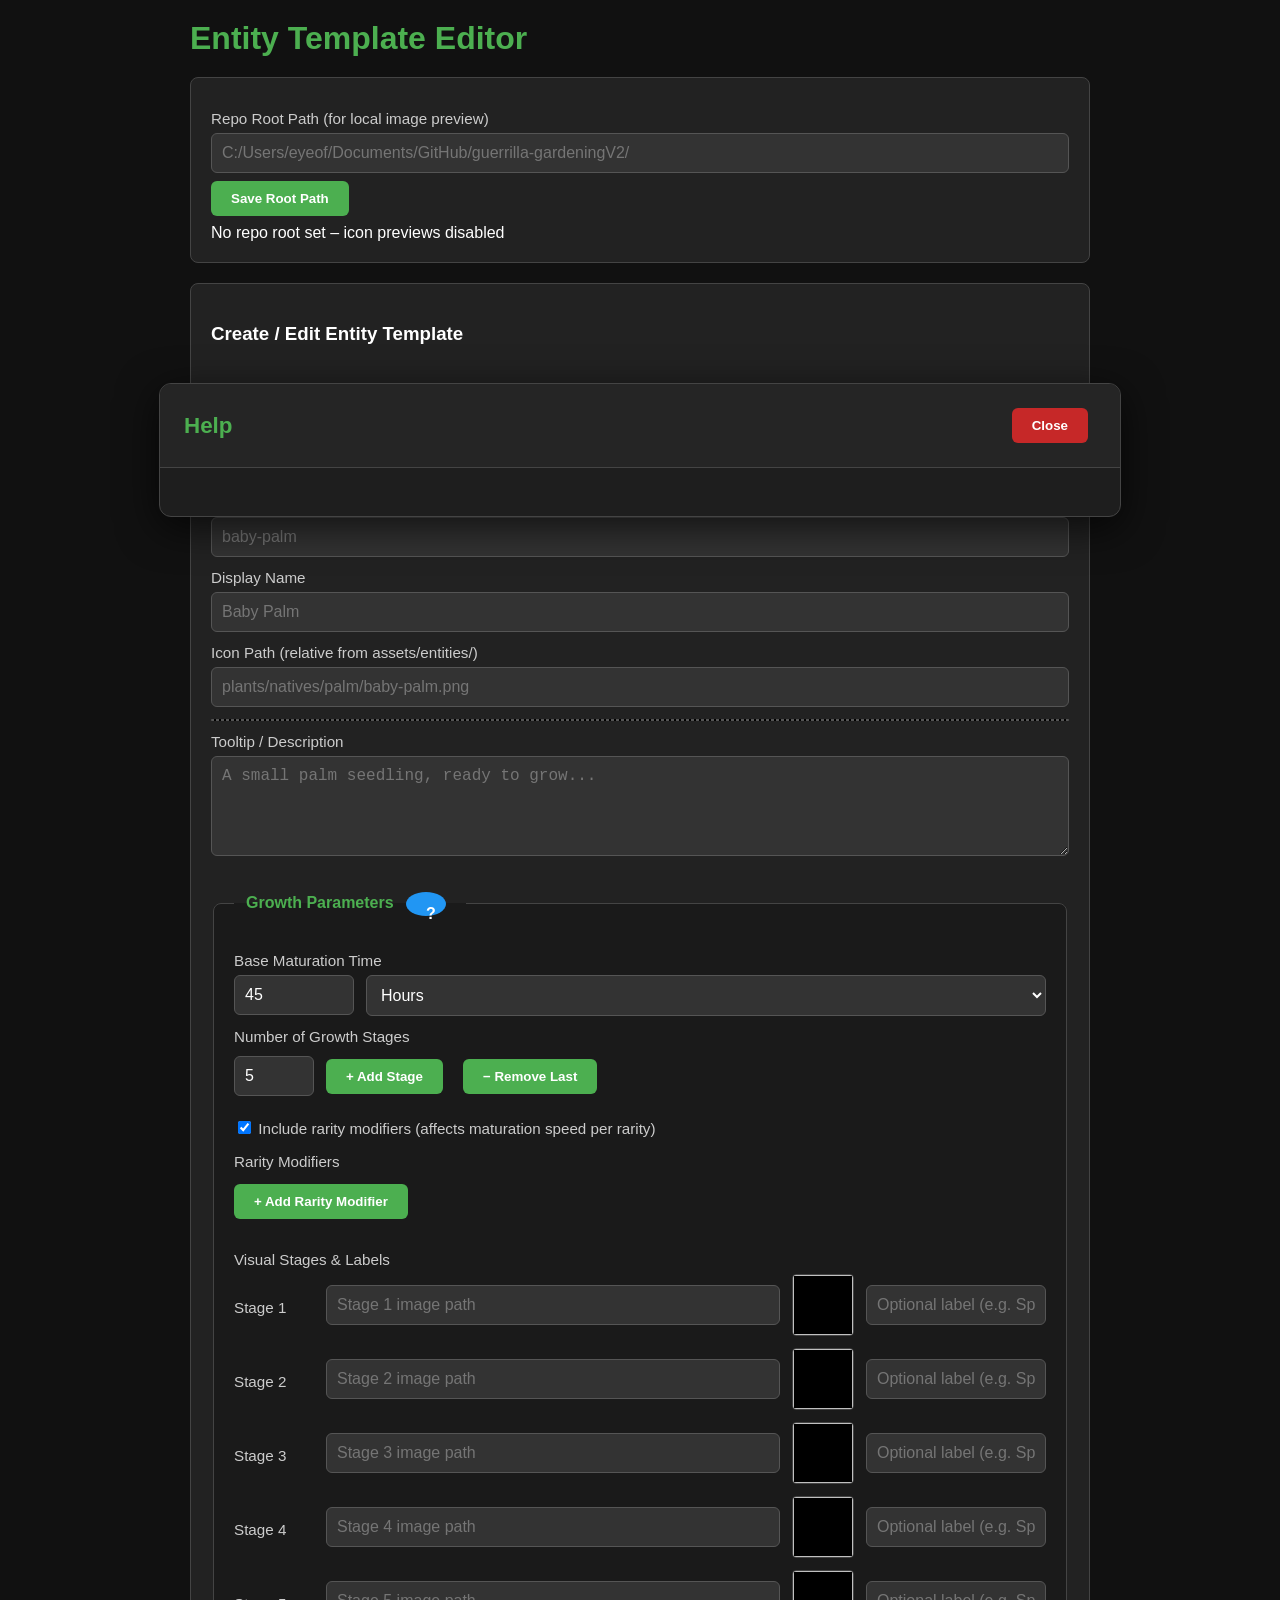
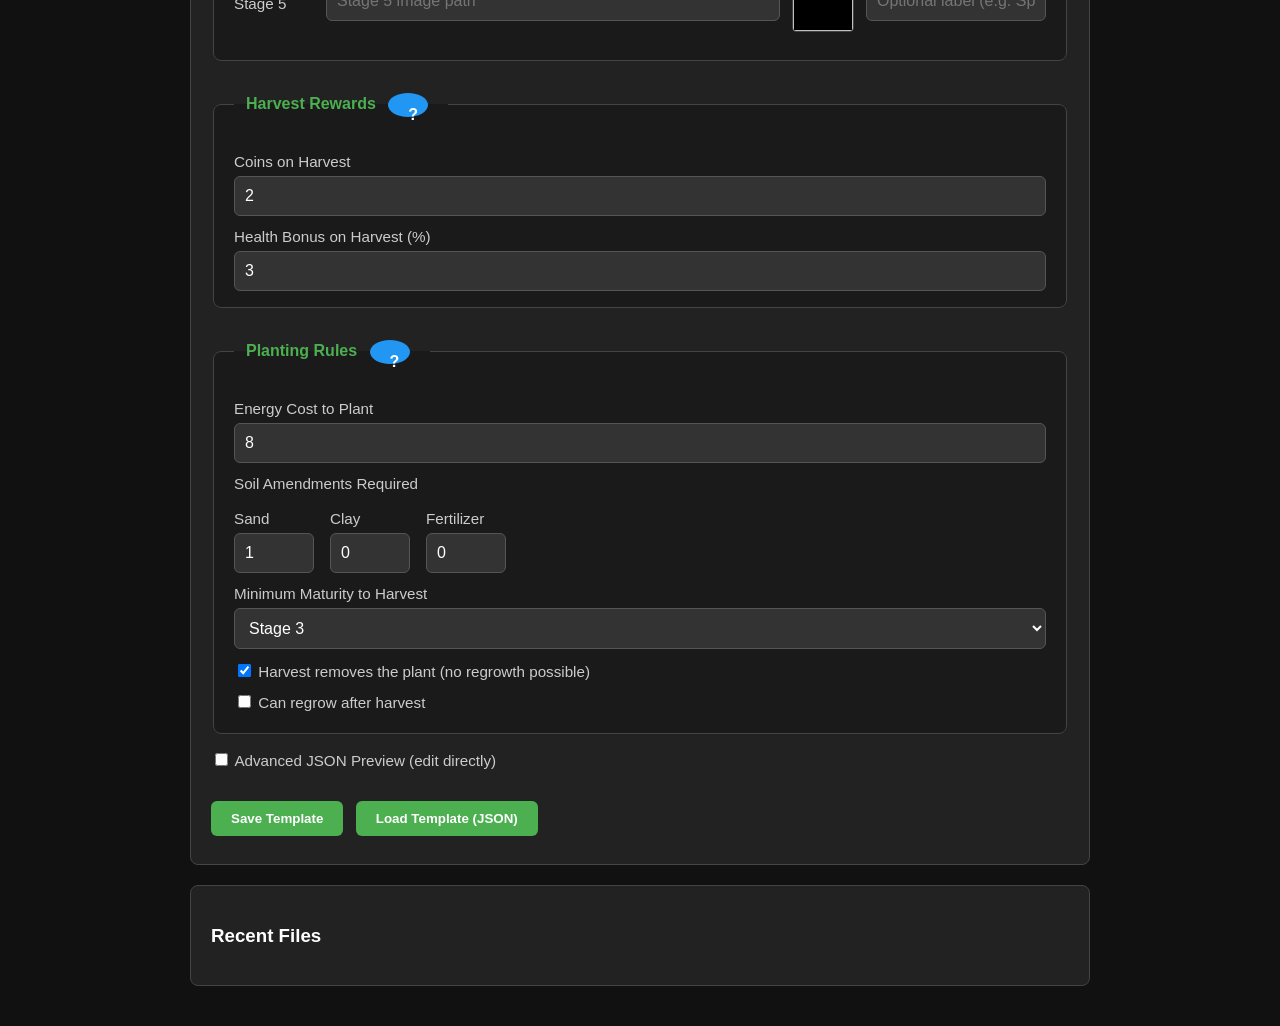
<file: editor/edit-entities.html>
<!DOCTYPE html>
<html lang="en">

<head>
  <meta charset="UTF-8" />
  <meta name="viewport" content="width=device-width, initial-scale=1.0" />
  <title>Guerrilla Gardening - Entity Template Editor</title>
  <link rel="stylesheet" href="css/editor.css">
</head>

<body>

  <div class="container">
    <h1>Entity Template Editor</h1>

    <!-- Repo Root Path -->
    <div class="section">
      <label for="repo-root">Repo Root Path (for local image preview)</label>
      <input type="text" id="repo-root" placeholder="C:/Users/eyeof/Documents/GitHub/guerrilla-gardeningV2/" />
      <button id="save-root">Save Root Path</button>
      <div id="root-status" class="status"></div>
    </div>

    <!-- Main Editor Form -->
    <div class="section">
      <h3>Create / Edit Entity Template</h3>
      <div id="error" class="error"></div>
      <div id="success" class="success"></div>

      <!-- Category -->
      <label for="entity-category">Category / Folder</label>
      <select id="entity-category">
        <option value="plants/natives">Plants – Native</option>
        <option value="plants/invasives">Plants – Invasive</option>
        <option value="critters" disabled>Critters / Animals</option>
        <option value="fungi" disabled>Fungi / Mushrooms</option>
        <option value="objects" disabled>Objects / Environment</option>
        <option value="markers" disabled>Map Markers / POIs</option>
        <option value="misc" disabled>Miscellaneous</option>
      </select>

      <!-- Basic Info -->
      <label for="temp-id">ID (filename, kebab-case)</label>
      <input type="text" id="temp-id" placeholder="baby-palm" />

      <label for="temp-name">Display Name</label>
      <input type="text" id="temp-name" placeholder="Baby Palm" />

      <label for="temp-icon">Icon Path (relative from assets/entities/)</label>
      <input type="text" id="temp-icon" placeholder="plants/natives/palm/baby-palm.png" />
      <div id="icon-preview"></div>

      <label for="temp-tooltip">Tooltip / Description</label>
      <textarea id="temp-tooltip" placeholder="A small palm seedling, ready to grow..."></textarea>

      <!-- Growth Section -->
<div id="growth-section" class="conditional-section" style="display: none;">
  <fieldset>
    <legend>Growth Parameters
      <button type="button" class="help-btn" data-context="growth">?</button>
    </legend>

    <!-- Base maturation with unit -->
    <label for="growth-base-value">Base Maturation Time</label>
    <div style="display: flex; gap: 12px; align-items: center;">
      <input type="number" id="growth-base-value" min="1" value="45" step="1" style="width: 120px;" />
      <select id="growth-unit">
        <option value="seconds">Seconds</option>
        <option value="minutes">Minutes</option>
        <option value="hours" selected>Hours</option>
        <option value="days">Days</option>
      </select>
    </div>

    <!-- Number of stages -->
    <label for="growth-stages">Number of Growth Stages</label>
    <div style="display: flex; gap: 12px; align-items: center;">
      <input type="number" id="growth-stages" min="1" value="5" step="1" style="width: 80px;" />
      <button type="button" id="growth-add-stage">+ Add Stage</button>
      <button type="button" id="growth-remove-stage">− Remove Last</button>
    </div>

    <!-- Include rarity modifiers checkbox -->
    <label style="margin-top: 16px;">
      <input type="checkbox" id="include-rarity-modifiers" checked />
      Include rarity modifiers (affects maturation speed per rarity)
    </label>

    <!-- Rarity modifiers table (shown if checkbox checked) -->
    <div id="rarity-modifiers-wrapper" style="margin-top: 16px;">
      <label>Rarity Modifiers</label>
      <div id="rarity-modifiers-container"></div>
      <button type="button" id="add-rarity-modifier">+ Add Rarity Modifier</button>
    </div>

    <!-- Dynamic stages list -->
    <div id="growth-stages-container" style="margin-top: 24px;">
      <label>Visual Stages & Labels</label>
      <!-- Stages will be added here dynamically -->
    </div>
  </fieldset>
</div>

      <!-- Harvest Rewards -->
      <div id="harvest-section" class="conditional-section" style="display: none;">
        <fieldset>
          <legend>Harvest Rewards
            <button type="button" class="help-btn" data-context="harvest-rewards">?</button>
          </legend>

          <label for="harvest-coins">Coins on Harvest</label>
          <input type="number" id="harvest-coins" min="0" value="2" step="1" />

          <label for="harvest-health">Health Bonus on Harvest (%)</label>
          <input type="number" id="harvest-health" min="0" value="3" step="1" />
        </fieldset>
      </div>

      <!-- Planting Rules -->
      <div id="planting-section" class="conditional-section" style="display: none;">
        <fieldset>
          <legend>Planting Rules
            <button type="button" class="help-btn" data-context="planting-rules">?</button>
          </legend>

          <label for="planting-energy">Energy Cost to Plant</label>
          <input type="number" id="planting-energy" min="0" value="8" step="1" />

          <label>Soil Amendments Required</label>
          <div style="display: flex; gap: 16px; flex-wrap: wrap;">
            <div>
              <label for="soil-sand">Sand</label>
              <input type="number" id="soil-sand" min="0" value="1" step="1" style="width:80px;" />
            </div>
            <div>
              <label for="soil-clay">Clay</label>
              <input type="number" id="soil-clay" min="0" value="0" step="1" style="width:80px;" />
            </div>
            <div>
              <label for="soil-fertilizer">Fertilizer</label>
              <input type="number" id="soil-fertilizer" min="0" value="0" step="1" style="width:80px;" />
            </div>
          </div>

          <label for="planting-min-maturity">Minimum Maturity to Harvest</label>
          <select id="planting-min-maturity">
            <option value="stage-1">Stage 1</option>
            <option value="stage-2">Stage 2</option>
            <option value="stage-3" selected>Stage 3</option>
            <option value="stage-4">Stage 4</option>
            <option value="mature">Mature (final stage)</option>
          </select>

          <label>
            <input type="checkbox" id="planting-removes" checked />
            Harvest removes the plant (no regrowth possible)
          </label>

          <label>
            <input type="checkbox" id="planting-regrow" />
            Can regrow after harvest
          </label>

          <div id="regrow-delay-wrapper" style="display: none; margin-top: 12px;">
            <label for="planting-regrow-delay">Regrow Delay (hours)</label>
            <input type="number" id="planting-regrow-delay" min="0" value="24" step="1" />
          </div>
        </fieldset>
      </div>
      <!-- Advanced JSON Preview Toggle -->
      <div style="margin-top: 16px;">
        <label>
          <input type="checkbox" id="show-json-preview" />
          Advanced JSON Preview (edit directly)
        </label>
        <div id="json-preview-container" style="display: none; margin-top: 12px;">
          <textarea id="json-preview" rows="10"
            style="width:100%; font-family: monospace; background:#0f0f0f; color:#eee; padding:12px; border:1px solid #444; border-radius:6px;"></textarea>
          <div id="json-sync-warning" style="color:#ff9800; font-size:0.9rem; margin-top:8px; display:none;">
            Warning: Manual JSON edits may overwrite structured fields.
          </div>
        </div>
      </div>

      <div style="margin-top: 24px;">
        <button id="save-template">Save Template</button>
        <button id="load-template-btn">Load Template (JSON)</button>
        <input type="file" id="load-template" accept=".json" style="display:none;" />
      </div>
    </div>

    <!-- Recent Files -->
    <div class="section">
      <h3>Recent Files</h3>
      <div id="recent-files"></div>
    </div>
  </div>

  <!-- Help Modal -->
  <div id="help-overlay" class="help-overlay"></div>
  <div id="help-modal" class="help-modal">
    <div class="help-header">
      <h3 id="help-title">Help</h3>
      <button id="close-help" class="danger">Close</button>
    </div>
    <div id="help-content" class="help-content"></div>
  </div>

  <!-- Scripts -->
  <script src="js/editor.js"></script>
</body>

</html>
</file>
<file: styles.css>
/* ─── Reset & base ─────────────────────────────────────────────────────────────── */
* {
  margin: 0;
  padding: 0;
  box-sizing: border-box;
}

html, body {
  height: 100%;
  overflow: hidden;
  font-family: 'Poppins', Arial, sans-serif;
  background: #000;
  touch-action: manipulation; /* disable double-tap zoom on mobile */
}

/* ─── Root font scaling for responsive text ────────────────────────────────────── */
html {
  font-size: 16px; /* desktop default */
}

@media (max-width: 768px) {
  html { font-size: 14px; }
}

@media (max-width: 480px) {
  html { font-size: 12px; }
}

/* ─── Fullscreen & orientation warning ─────────────────────────────────────────── */
#fullscreen-btn {
  position: fixed;
  top: 20px;
  right: 20px;
  z-index: 9999;
  padding: 16px 32px;
  background: linear-gradient(145deg, #4CAF50, #66BB6A);
  color: white;
  border: none;
  border-radius: 16px;
  font-size: 1.3rem;
  font-weight: bold;
  cursor: pointer;
  box-shadow: 0 8px 20px rgba(0,0,0,0.5);
  transition: all 0.3s ease;
}

#fullscreen-btn:hover {
  transform: scale(1.08);
  box-shadow: 0 12px 30px rgba(76,175,80,0.6);
}

#portrait-warning {
  position: fixed;
  inset: 0;
  background: rgba(0,0,0,0.95);
  color: white;
  font-size: 1.8rem;
  display: none;
  align-items: center;
  justify-content: center;
  text-align: center;
  padding: 20px;
  z-index: 9998;
}

.portrait-warning-visible #portrait-warning {
  display: flex;
}

/* ─── Map viewport & container ────────────────────────────────────────────────── */
#map-viewport {
  position: fixed;
  inset: 0;
  background: #000;
}

#map-container {
  width: 100%;
  height: 100%;
  position: relative;
}

/* ─── Background images ───────────────────────────────────────────────────────── */
.island-bg-img,
.zone-bg-img {
  position: absolute;
  inset: 0;
  width: 100%;
  height: 100%;
  object-fit: cover;                    /* full image visible, aspect ratio preserved */
  object-position: center;                /* centered when letterboxed */
  background-color: #0a2a1a;              /* dark green / foresty fallback – change per zone if desired */
  pointer-events: none;
  z-index: 1;
  image-rendering: crisp-edges;           /* optional: sharper on high-dpi screens */
}

/* ─── Markers on island map ───────────────────────────────────────────────────── */
#map-markers {
  position: absolute;
  inset: 0;
  z-index: 10;
}

.map-marker {
  position: absolute;
  width: clamp(48px, 8vw, 72px);
  height: clamp(48px, 8vw, 72px);
  background: linear-gradient(145deg, rgba(255,255,255,0.9), rgba(255,255,255,0.7));
  border-radius: 50%;
  border: 4px solid #FFD700;
  cursor: pointer;
  display: flex;
  align-items: center;
  justify-content: center;
  font-size: clamp(0.7rem, 2vw, 0.9rem);
  font-weight: bold;
  color: #1a1a1a;
  box-shadow: 0 6px 16px rgba(255,215,0,0.6), inset 0 2px 4px rgba(255,255,255,0.8);
  transform: translate(-50%, -50%);
  transition: all 0.25s ease;
}

.map-marker:hover {
  transform: translate(-50%, -50%) scale(1.18);
  box-shadow: 0 12px 30px rgba(255,215,0,0.9), 0 0 20px rgba(255,215,0,0.7);
  background: rgba(255,255,255,1);
}

.map-marker.locked {
  background: rgba(150,150,150,0.6) !important;
  border-color: #757575;
  cursor: not-allowed;
  opacity: 0.65;
}

.map-marker.locked:hover {
  transform: translate(-50%, -50%) scale(1.05);
  box-shadow: 0 8px 20px rgba(150,150,150,0.8);
}

.marker-label {
  text-align: center;
  line-height: 1.1;
  text-shadow: 0 1px 2px rgba(0,0,0,0.4);
}

/* ─── Fixed UI overlay ─────────────────────────────────────────────────────────── */
#ui-overlay {
  position: fixed;
  inset: 0;
  pointer-events: none;
  z-index: 100;
}

/* ─── Unified vertical HUD – all on right side, semi-transparent ────────────────── */
.hud-right-stack {
  position: fixed;
  top: 12px;
  right: 12px;
  display: flex;
  flex-direction: column;
  gap: 8px;
  align-items: flex-end;
  z-index: 200;
}

.hud-badge {
  pointer-events: auto;
  display: flex;
  align-items: center;
  justify-content: center;
  min-width: 48px;
  height: 34px;
  padding: 0 10px;
  font-size: 0.9rem;
  font-weight: 600;
  color: white;
  background: rgba(0, 0, 0, 0.45);
  backdrop-filter: blur(6px);
  border-radius: 10px;
  border: 1px solid rgba(255,255,255,0.1);
  box-shadow: 0 2px 8px rgba(0,0,0,0.4);
  transition: all 0.18s ease;
}

.hud-badge:hover {
  background: rgba(0, 0, 0, 0.65);
  transform: scale(1.08);
  box-shadow: 0 4px 16px rgba(0,0,0,0.5);
}

/* Subtle per-badge tints (very light) */
.hud-coins     { background: rgba(255, 193, 7, 0.18); }
.hud-diamonds  { background: rgba(156, 39, 176, 0.18); }
.hud-stars     { background: rgba(255, 193, 7, 0.18); }
.hud-energy    { background: rgba(33, 150, 243, 0.18); }
.hud-toolbox   { background: rgba(141, 110, 99, 0.28); }
.hud-inventory { background: rgba(121, 85, 72, 0.28); }

/* Smaller icons inside badges */
.hud-badge span {
  font-size: 1.05rem;
  margin-right: 4px;
}

/* ─── Back to Map button ───────────────────────────────────────────────────────── */
#back-to-map {
  position: fixed;
  bottom: 3vh;
  left: 50%;
  transform: translateX(-50%);
  padding: clamp(0.8em, 3vw, 1em) clamp(1.5em, 5vw, 2em);
  background: rgba(76, 175, 80, 0.85);
  backdrop-filter: blur(8px);
  color: white;
  border: 1px solid rgba(255,255,255,0.2);
  border-radius: 999px;
  font-size: clamp(1rem, 4vw, 1.1rem);
  font-weight: 600;
  cursor: pointer;
  box-shadow: 0 0.6em 1.6em rgba(0,0,0,0.5);
  transition: all 0.25s ease;
  z-index: 200;
  white-space: nowrap;
}

#back-to-map:hover {
  background: rgba(76, 175, 80, 1);
  transform: translateX(-50%) scale(1.08);
  box-shadow: 0 1em 2.4em rgba(76,175,80,0.5);
}

/* ─── Zone content ─────────────────────────────────────────────────────────────── */
.zone-content {
  position: relative;
  z-index: 3;
  padding: 20px;
  color: white;
  text-shadow: 1px 1px 4px black;
}

.zone-content h2 {
  font-size: clamp(1.4rem, 5vw, 1.8rem);
  margin-bottom: 0.5em;
  background: rgba(0,0,0,0.4);
  padding: 0.5em 1em;
  border-radius: 12px;
  display: inline-block;
  backdrop-filter: blur(4px);
}

.zone-content p {
  font-size: clamp(0.95rem, 3.5vw, 1.1rem);
  margin-bottom: 1em;
  background: rgba(0,0,0,0.3);
  padding: 0.4em 0.8em;
  border-radius: 10px;
  display: inline-block;
}

.zone-content h3 {
  font-size: clamp(1rem, 3.8vw, 1.1rem);
  margin: 1.2em 0 0.8em;
  background: rgba(0,0,0,0.4);
  padding: 0.4em 0.8em;
  border-radius: 10px;
  display: inline-block;
}

/* ─── Progress bar (zone health) ───────────────────────────────────────────────── */
.progress-bar {
  height: clamp(8px, 1.2vh, 12px);
  background: rgba(255,255,255,0.18);
  border-radius: 12px;
  overflow: hidden;
  margin: 0.8em 0;
  box-shadow: inset 0 0.2em 0.4em rgba(0,0,0,0.5);
  width: 100%;
  max-width: clamp(280px, 60vw, 450px);
}

.progress-fill {
  height: 100%;
  background: linear-gradient(to right, #4CAF50, #8BC34A);
  transition: width 0.6s ease;
}

/* ─── Entities (invasives, natives, planted) ───────────────────────────────────── */
.native-item,
.invasive-item,
.planted-item {
  position: absolute;
  width: clamp(60px, 14vmin, 160px);          /* scales nicely, vmin prevents extreme sizes on portrait */
  height: auto;
  z-index: 6;
  pointer-events: auto;
  cursor: pointer;
  transition: transform 0.3s ease;
}

.native-item:hover,
.invasive-item:hover,
.planted-item:hover {
  transform: scale(1.12);
}

/* Images inside entities */
.native-item img,
.invasive-item img,
.planted-item img {
  width: 100%;
  height: auto;
  max-height: 100%;
  object-fit: contain;                        /* preserves aspect ratio, no squish */
  display: block;
  margin: 0 auto;
}

/* Entity name styling */
.entity-name {
  text-align: center;
  font-size: clamp(0.7rem, 2.5vw, 1rem);
  color: #e8f5e9;
  text-shadow: 1px 1px 3px black;
  margin-top: 4px;
}

/* ─── Planted-item specific ────────────────────────────────────────────────────── */
.planted-item {
  text-align: center;
  background: rgba(76, 175, 80, 0.22);
  border: 2px solid #81C784;
  border-radius: 16px;
  padding: 12px 8px;
  box-shadow: 0 6px 16px rgba(0,0,0,0.4);
  backdrop-filter: blur(6px);
}

/* Progress bar inside planted items */
.planted-progress {
  width: 90%;
  height: clamp(6px, 1.2vw, 12px);
  background: rgba(255, 255, 255, 0.2);
  border-radius: 6px;
  overflow: hidden;
  margin: 8px auto 0;
  border: 1px solid rgba(255,255,255,0.3);
}

.planted-progress-fill {
  height: 100%;
  width: 0%;
  background: linear-gradient(to right, #4CAF50, #8BC34A);
  transition: width 1.9s ease-out;
  min-width: 1px; /* prevents disappearing at very low % */
}

/* Emoji & text scaling inside planted items */
.stage-emoji {
  font-size: clamp(1.8rem, 10vmin, 4rem);  /* bigger range, feels more natural */
  line-height: 1;
  margin-bottom: 0.5em;
}

.progress-text {
  font-size: clamp(0.7rem, 2.5vw, 1rem);
  margin-top: 8px;
}
#game-container {
  position: relative; /* or absolute/fixed as needed */
  width: 100%;
  min-height: 100vh; /* full viewport height */
  height: 100%;
  box-sizing: border-box;
}

#entities-list {
  position: relative;
  width: 100%;
  height: 100%; /* or min-height: 60vh; etc. */
  z-index: 2;
}
</file>
<file: editor/css/editor.css>
body {
  margin: 0;
  font-family: Arial, sans-serif;
  background: #111;
  color: white;
  min-height: 100vh;
  padding: 20px;
  box-sizing: border-box;
}

h1 {
  margin: 0 0 20px;
  color: #4CAF50;
}

.container {
  max-width: 900px;
  margin: 0 auto;
}

.section {
  background: #222;
  padding: 20px;
  border-radius: 8px;
  margin-bottom: 20px;
  border: 1px solid #444;
}

label {
  display: block;
  margin: 12px 0 6px;
  font-size: 0.95rem;
  color: #ccc;
}

input[type="text"],
input[type="number"],
select,
textarea {
  width: 100%;
  padding: 10px;
  background: #333;
  border: 1px solid #555;
  border-radius: 6px;
  color: white;
  font-size: 1rem;
  box-sizing: border-box;
}

textarea {
  min-height: 100px;
  resize: vertical;
}

button {
  padding: 10px 20px;
  margin: 8px 8px 8px 0;
  border: none;
  border-radius: 6px;
  background: #4CAF50;
  color: white;
  font-weight: bold;
  cursor: pointer;
}

button:hover {
  background: #66BB6A;
}

button.danger {
  background: #c62828;
}

button.danger:hover {
  background: #e53935;
}

#icon-preview {
  margin-top: 12px;
  max-height: 180px;
  overflow: hidden;
  border: 1px dashed #555;
  border-radius: 6px;
  background: #000;
  text-align: center;
}

#icon-preview img {
  max-width: 100%;
  max-height: 180px;
  object-fit: contain;
}

.error, .success {
  font-size: 0.9rem;
  margin: 8px 0;
  min-height: 1.2em;
}

.error { color: #ff7777; }
.success { color: #88ff88; }

.recent-item {
  padding: 8px;
  background: #333;
  margin: 4px 0;
  border-radius: 6px;
  cursor: pointer;
  font-size: 0.9rem;
}

.recent-item:hover {
  background: #444;
}

fieldset {
  border: 1px solid #444;
  padding: 16px;
  border-radius: 6px;
  background: #1a1a1a;
  margin-top: 24px;
}

legend {
  padding: 0 12px;
  font-weight: bold;
  color: #4CAF50;
}

.conditional-section {
  transition: all 0.3s ease;
}

/* Help Modal */
.help-overlay {
  display: none;
  position: fixed;
  inset: 0;
  background: rgba(0,0,0,0.75);
  z-index: 999;
  backdrop-filter: blur(4px);
}

.help-modal {
  display: none;
  position: fixed;
  top: 50%;
  left: 50%;
  transform: translate(-50%, -50%);
  width: 90%;
  max-width: 720px;
  max-height: 85vh;
  background: #1e1e1e;
  border: 1px solid #444;
  border-radius: 12px;
  box-shadow: 0 10px 40px rgba(0,0,0,0.7);
  z-index: 1000;
  overflow: hidden;
}

.help-header {
  display: flex;
  justify-content: space-between;
  align-items: center;
  padding: 16px 24px;
  background: #252525;
  border-bottom: 1px solid #444;
}

.help-header h3 {
  margin: 0;
  color: #4CAF50;
  font-size: 1.4rem;
}

.help-content {
  padding: 24px;
  overflow-y: auto;
  max-height: calc(85vh - 70px); /* header + padding */
  scrollbar-width: thin;
  scrollbar-color: #4CAF50 #333;
}

.help-content pre {
  background: #0f0f0f;
  padding: 16px;
  border-radius: 8px;
  overflow-x: auto;
  font-size: 0.95rem;
  line-height: 1.5;
  margin: 16px 0;
  white-space: pre-wrap;
  word-break: break-all;
}

.help-content code {
  background: #0f0f0f;
  padding: 2px 6px;
  border-radius: 4px;
}

.help-content button.copy-btn {
  margin-left: 12px;
  padding: 6px 12px;
  background: #2196F3;
  border: none;
  border-radius: 6px;
  color: white;
  cursor: pointer;
  font-size: 0.9rem;
}

.help-content button.copy-btn:hover {
  background: #42A5F5;
}
/* Help Modal */
.help-overlay {
  display: none;
  position: fixed;
  inset: 0;
  background: rgba(0,0,0,0.75);
  z-index: 999;
  backdrop-filter: blur(4px);
}

.help-modal {
  display: none;
  position: fixed;
  top: 50%;
  left: 50%;
  transform: translate(-50%, -50%);
  width: 90%;
  max-width: 960px;
  max-height: 85vh;
  background: #1e1e1e;
  border: 1px solid #444;
  border-radius: 12px;
  box-shadow: 0 10px 40px rgba(0,0,0,0.7);
  z-index: 1000;
  overflow: hidden;
  display: flex;
  flex-direction: column;
}

.help-header {
  display: flex;
  justify-content: space-between;
  align-items: center;
  padding: 16px 24px;
  background: #252525;
  border-bottom: 1px solid #444;
}

.help-header h3 {
  margin: 0;
  color: #4CAF50;
  font-size: 1.4rem;
}

.help-content {
  padding: 24px;
  overflow-y: auto;
  flex: 1;
  scrollbar-width: thin;
  scrollbar-color: #4CAF50 #333;
}

.help-content pre {
  background: #0f0f0f;
  padding: 16px;
  border-radius: 8px;
  overflow-x: auto;
  font-size: 0.95rem;
  line-height: 1.5;
  margin: 16px 0;
  white-space: pre-wrap;
  word-break: break-all;
  position: relative;
}

.help-content .copy-btn {
  position: absolute;
  top: 8px;
  right: 8px;
  padding: 6px 12px;
  background: #2196F3;
  border: none;
  border-radius: 6px;
  color: white;
  cursor: pointer;
  font-size: 0.85rem;
}

.help-content .copy-btn:hover {
  background: #42A5F5;
}

.help-content .apply-btn {
  margin-left: 8px;
  background: #4CAF50;
}

.help-content .apply-btn:hover {
  background: #66BB6A;
}

/* Live JSON Preview */
#json-preview-container {
  border: 1px solid #444;
  border-radius: 8px;
  overflow: hidden;
}

#json-preview {
  width: 100%;
  min-height: 200px;
  border: none;
  background: #0f0f0f;
  color: #eee;
  font-family: 'Courier New', monospace;
  padding: 16px;
  resize: vertical;
}

/* Simple syntax highlighting for JSON preview */
#json-preview .json-key { color: #81C784; }
#json-preview .json-string { color: #FF9800; }
#json-preview .json-number { color: #64B5F6; }
#json-preview .json-boolean { color: #FF5722; }
#json-preview .json-null { color: #9E9E9E; }


/* Section spacing & layout */
.conditional-section {
  margin-top: 24px;
  transition: opacity 0.3s ease;
}

fieldset {
  border: 1px solid #444;
  padding: 16px 20px;
  border-radius: 8px;
  background: #1a1a1a;
}

legend {
  padding: 0 12px;
  font-weight: bold;
  color: #4CAF50;
}

.help-btn {
  background: #2196F3;
  border: none;
  border-radius: 50%;
  width: 24px;
  height: 24px;
  color: white;
  font-size: 1rem;
  line-height: 24px;
  cursor: pointer;
  margin-left: 8px;
  vertical-align: middle;
}

.help-btn:hover {
  background: #42A5F5;
}
</file>
